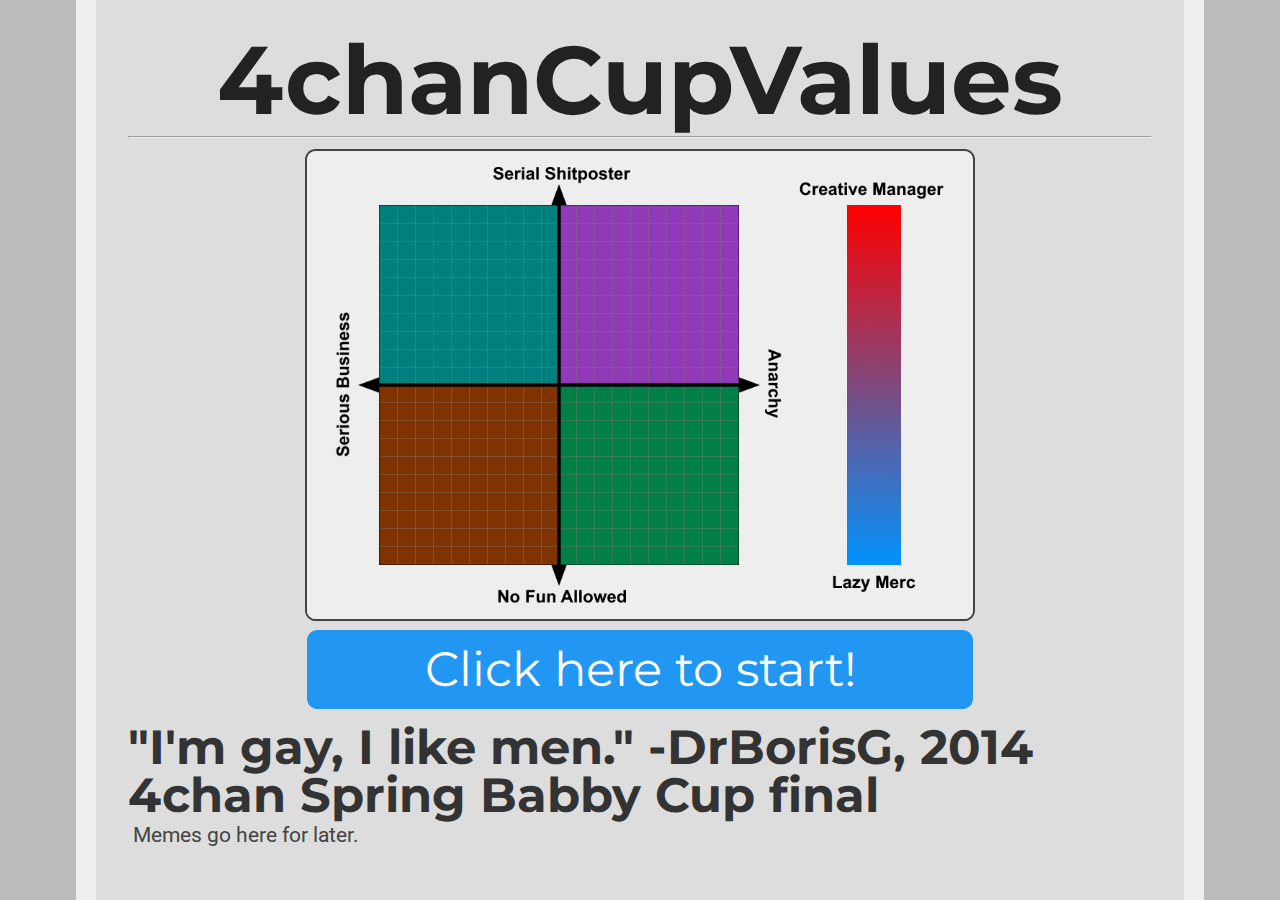
<file: index.html>
<!DOCTYPE html>
<html>
<head>
    <link href="https://fonts.googleapis.com/css?family=Montserrat:300,400,700|Roboto:400,700" rel="stylesheet">
    <link href='style.css' rel='stylesheet' type='text/css'>
    <title>4chanCupValues - 4chan Cup Manager Compass</title>
    <link rel="icon" type="x-icon" href="icon.png">
    <link rel="shortcut icon" type="x-icon" href="icon.png">
    <meta charset="utf-8">
</head>
<body>
    <h1>4chanCupValues</h1>
    <hr>
    <img src="compass.png" id="banner"></canvas>
    <button class="button" onclick="location.href='instructions.html';" style="font-size:36pt;">Click here to start!</button>
    
    <h2>"I'm gay, I like men." -DrBorisG, 2014 4chan Spring Babby Cup final</h2>
        <p>Memes go here for later.
        </p>
    <script type="application/javascript" src="questions.js"></script>
    <script type="text/javascript">
        var questionCount = 0;
        for (var i = 0; i < questions.length; i++) {
            for (var j = 0; j < questions[j].length; j++) {
                questionCount = questionCount + questions[i][j].length;
            }
        }
        window.onload = function() {
            var background = new Image();
            background.onload = function() {
                var c = document.createElement("canvas");
                c.width = 1850;
                c.height = 1300;
                var ctx = c.getContext("2d");
                ctx.fillStyle = "#EEEEEE"
                ctx.fillRect(0, 0, 1850, 1300);
                ctx.drawImage(background, 0, 0);
    
                document.getElementById("banner").src = c.toDataURL();
            }
            background.src = "compass.png";
        }
    </script>
</body>
</html>
</file>
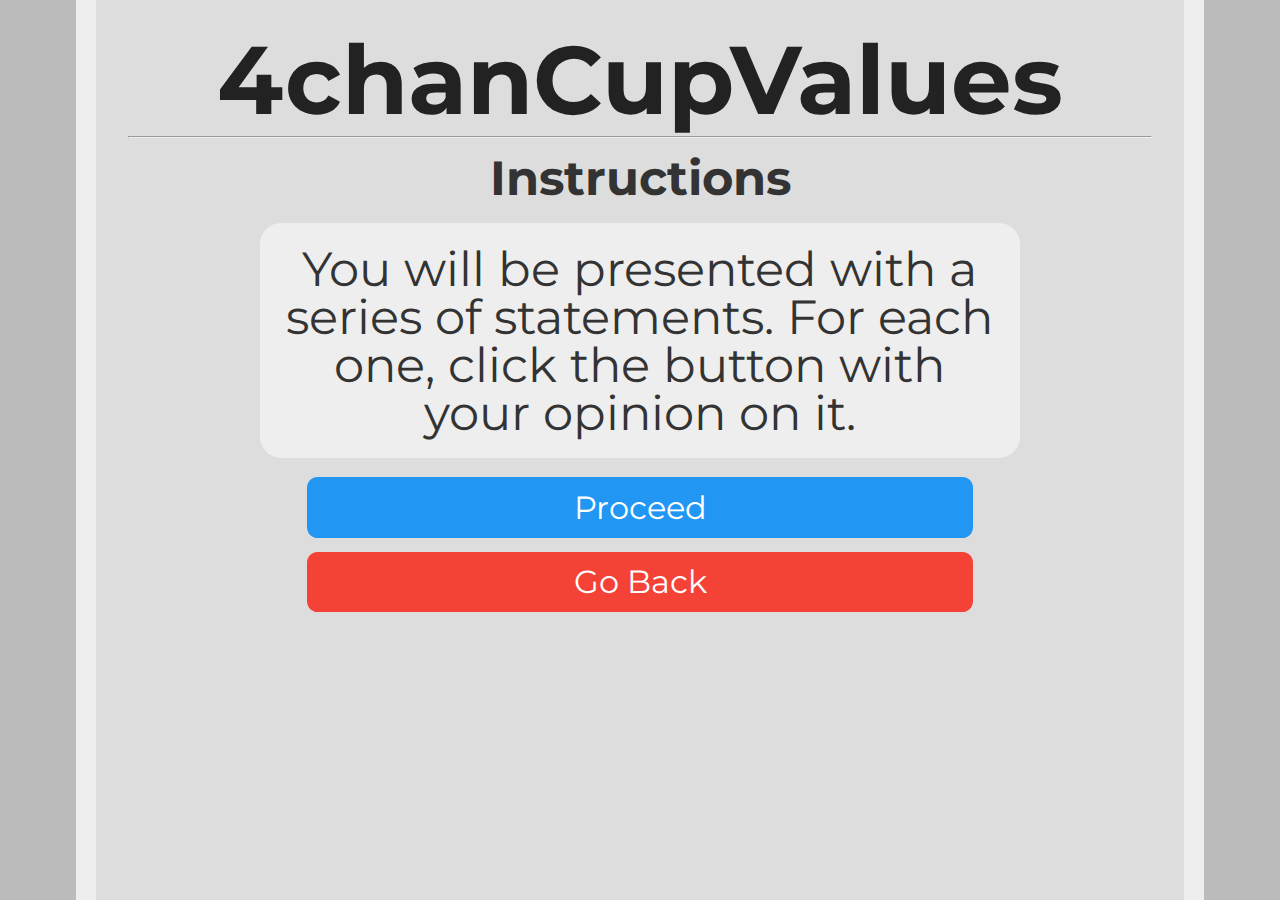
<file: instructions.html>
<head>
    <link href="https://fonts.googleapis.com/css?family=Montserrat:300,400,700|Roboto:400,700" rel="stylesheet">
    <link href='style.css' rel='stylesheet' type='text/css'>
    <title>4chanCupValues Quiz</title>
    <link rel="icon" type="x-icon" href="icon.png">
    <link rel="shortcut icon" type="x-icon" href="icon.png">
<meta charset="utf-8">
</head>
<body>    
    <h1>4chanCupValues</h1>
    <hr>
    <h2 style="text-align:center;">Instructions</h2>
    <p class="question">You will be presented with a series of statements. For each one, click the button with your opinion on it.</p>
    <button class="button" onclick="location.href='quiz.html?shuffle=true';" style="background-color: #2196f3;">Proceed</button> <br>
    <button class="button" onclick="location.href='index.html';" style="background-color: #f44336;">Go Back</button> <br>
</body>
</file>
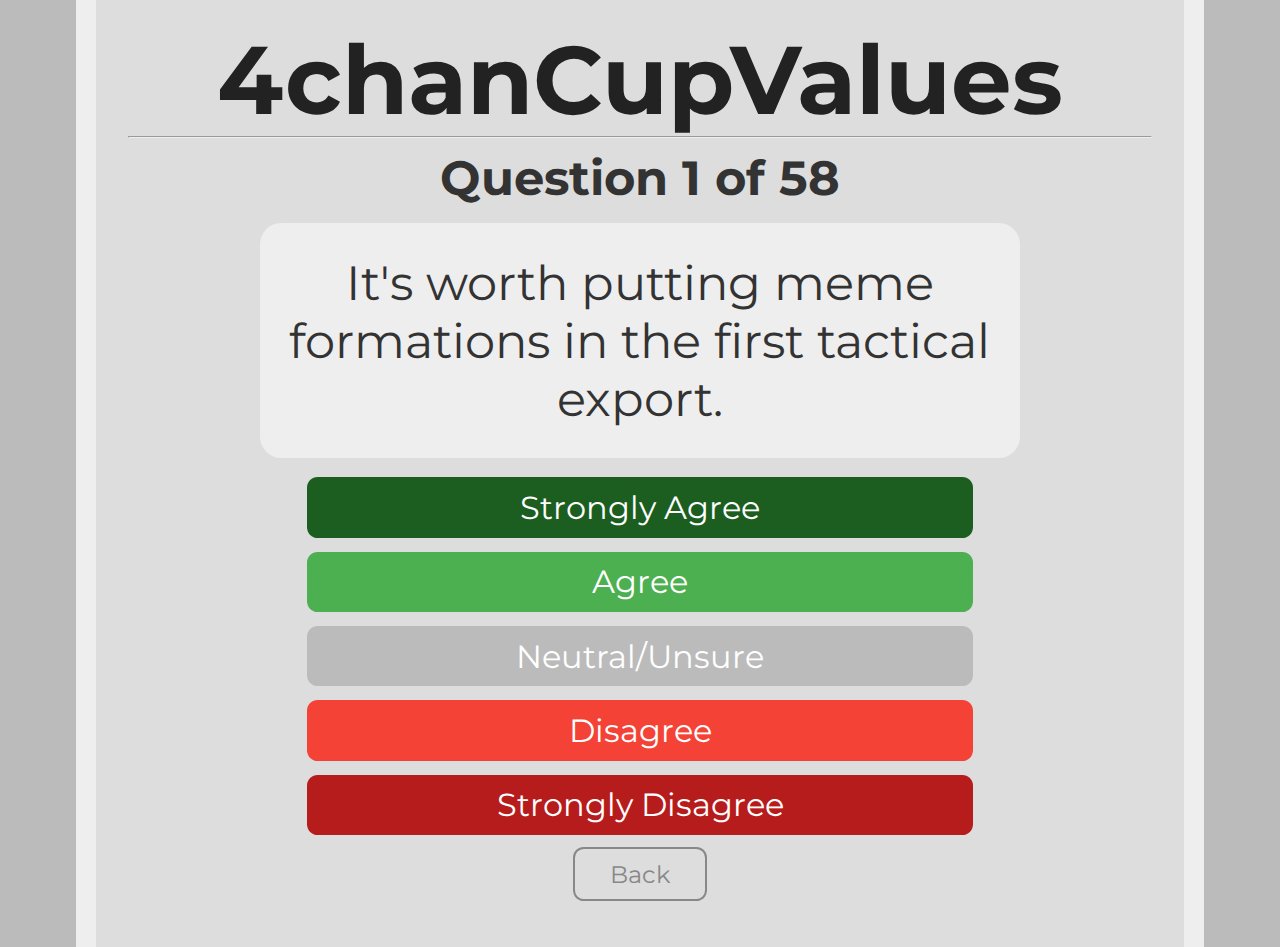
<file: quiz.html>
<head>
    <link href="https://fonts.googleapis.com/css?family=Montserrat:300,400,700|Roboto:400,700" rel="stylesheet">
    <link href='style.css' rel='stylesheet' type='text/css'>
    <title>4chanCupValues Quiz</title>
    <link rel="icon" type="x-icon" href="icon.png">
    <link rel="shortcut icon" type="x-icon" href="icon.png">
    <meta charset="utf-8">
</head>
<body>
<script type="application/javascript"
        src="questions.js">
</script>
<h1>4chanCupValues</h1>
<hr>
<h2 style="text-align:center;" id="question-number">Loading...</h2>
<div class="question"><span id="question-text"></span></div>
<button class="button" onclick="next_question( 1.0)" style="background-color: #1b5e20;">Strongly Agree</button> <br>
<button class="button" onclick="next_question( 0.5)" style="background-color: #4caf50;">Agree</button> <br>
<button class="button" onclick="next_question(   0)" style="background-color: #bbbbbb;">Neutral/Unsure</button> <br>
<button class="button" onclick="next_question(-0.5)" style="background-color: #f44336;">Disagree</button> <br>
<button class="button" onclick="next_question(-1.0)" style="background-color: #b71c1c;">Strongly Disagree</button> <br>
<button class="small_button" onclick="prev_question()" id="back_button">Back</button>
<button class="small_button_off" id="back_button_off">Back</button><br>

<script>
    var scores = [0, 0, 0]; // D/W, S/O, Q/L - User's scores
    var qn = 0; // Question number
    var answers = [];
    var quests = [];
    init_all_questions(quests);
    init_question(quests);

    document.addEventListener("click", function (e) {
        if (e.target && e.target.classList.contains("help")) {
            alert(e.target.getAttribute("title"))
        }
    });
    
    function init_all_questions(qs) {
        for(var i = 0; i < questions.length; i++)
        {
            for(var  j = 0; j < questions[i].length; j++)
            {
                for(var k = 0; k < questions[i][j].length; k++)
                {
                    var m = [i, j, k];
                    qs.push(m);
                }
            }
        }
        const urlParams = new URLSearchParams(window.location.search);
        if (urlParams.get("shuffle") == "true") {
            shuffle(qs);
        }
    }
    
    function init_question() {
        var ax = quests[qn][0];
        var rate = quests[qn][1];
        var num = quests[qn][2];
        document.getElementById("question-text").innerHTML = questions[ax][rate][num];
        document.getElementById("question-number").innerHTML = "Question " + (qn + 1) + " of " + (quests.length);
        if (qn == 0) {
            document.getElementById("back_button").style.display = 'none';
            document.getElementById("back_button_off").style.display = 'block';
        } else {
            document.getElementById("back_button").style.display = 'block';
            document.getElementById("back_button_off").style.display = 'none';
        }

    }

    function shuffle(array) {
      var currentIndex = array.length, temporaryValue, randomIndex;

      // While there remain elements to shuffle...
      while (0 !== currentIndex) {

        // Pick a remaining element...
        randomIndex = Math.floor(Math.random() * currentIndex);
        currentIndex -= 1;

        // And swap it with the current element.
        temporaryValue = array[currentIndex];
        array[currentIndex] = array[randomIndex];
        array[randomIndex] = temporaryValue;
      }

      return array;
    }

    function next_question(mult) {
        var ax = quests[qn][0];
        var rate = quests[qn][1];
        var num = quests[qn][2];
        scores[ax] += mult*(rate == 0?1:-1);
        answers[qn] = mult;
        qn++;
        if (qn < quests.length) {
            init_question();
        } else {
            results();
        }
    }
    function prev_question() {
        if (qn == 0) {
            return;
        }
        qn--;
        var ax = quests[qn][0];
        var rate = quests[qn][1];
        var num = quests[qn][2];
        scores[ax] -= answers[qn]*(rate == 0?1:-1);
        init_question();
    }
    function calc_score(scores, ax) {
        return scores[ax]/(questions[ax][0].length + questions[ax][1].length);
    }
    function results() {
        location.href = `results.html`
            + `?x=${(10 * calc_score(scores, 0)).toFixed(1)}`
            + `&y=${(10 * calc_score(scores, 1)).toFixed(1)}`
            + `&z=${(16 * calc_score(scores, 2)).toFixed(1)}`
    }
</script>
</body>
</file>
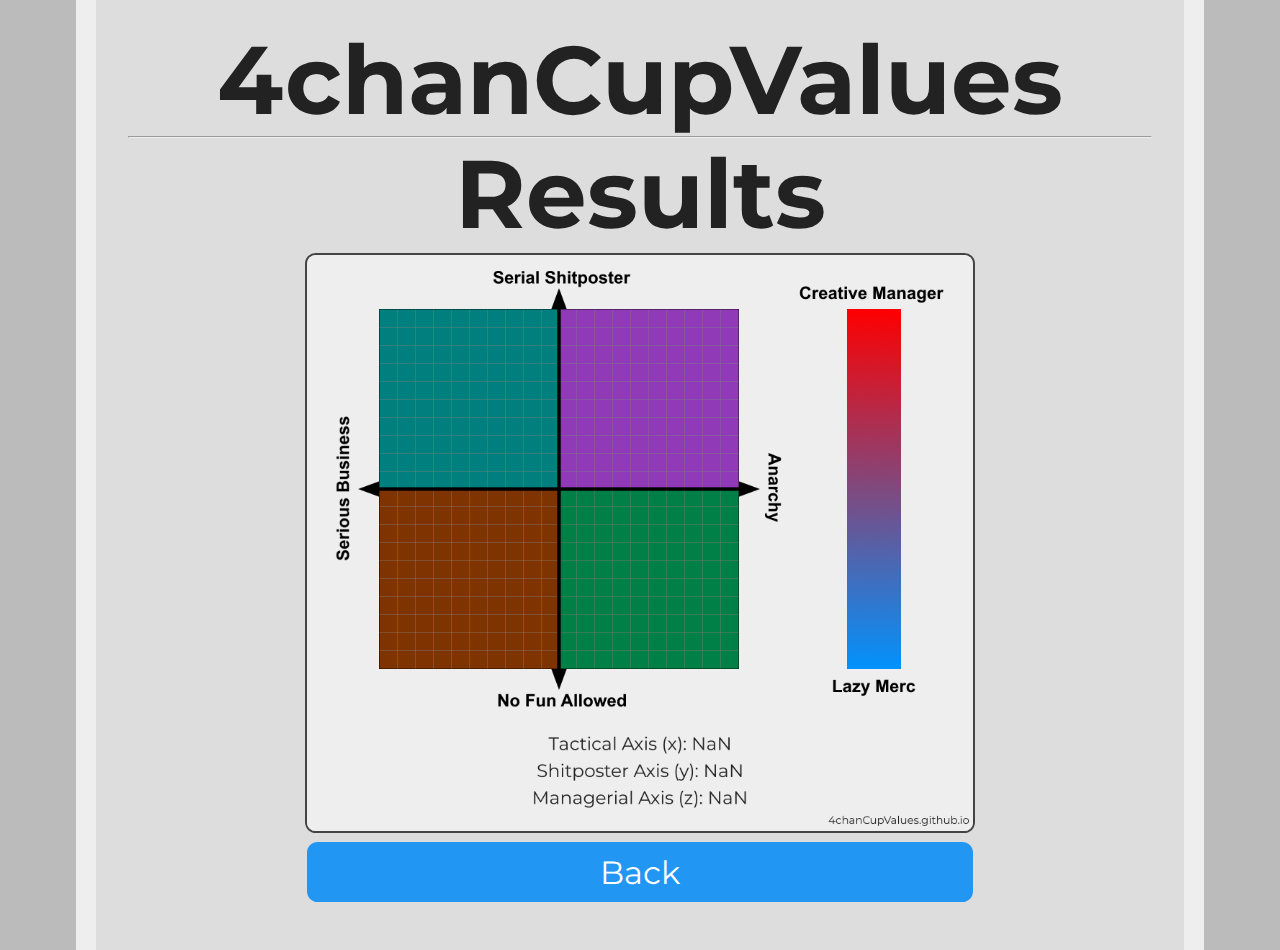
<file: results.html>
<head>
    <link href="https://fonts.googleapis.com/css?family=Montserrat:300,400,700|Roboto:400,700" rel="stylesheet">
    <link href='style.css' rel='stylesheet' type='text/css'>
    <title>4chanCupValues Results</title>
    <link rel="icon" type="x-icon" href="icon.png">
    <link rel="shortcut icon" type="x-icon" href="icon.png">
    <meta charset="utf-8">
    </head>
    
    <body>
    <h1>4chanCupValues</h1>
    <hr>
    
    <h1>Results</h1>
    
    <img src="" id="banner"></canvas>
    <button class="button" onclick="location.href='index.html';" style="background-color: #2196f3;">Back</button> <br>
    
    <script>
        const urlParams = new URLSearchParams(window.location.search);
        x_axis  = parseFloat(urlParams.get("x"))
        y_axis   = parseFloat(urlParams.get("y"))
        z_axis  = parseFloat(urlParams.get("z"))
    
        window.onload = function() {
            var background = new Image();
            background.onload = function() {
                var c = document.createElement("canvas");
                c.width = 1850;
                c.height = 1600;
                var ctx = c.getContext("2d");
                ctx.fillStyle = "#EEEEEE"
                ctx.fillRect(0, 0, 1850, 1600);
                ctx.drawImage(background, 0, 0);
    
                var dot = c.getContext("2d");
                dot.beginPath();
                dot.arc(200 + (1000 * (x_axis+10)/20), 1150 - (1000 * (y_axis + 10)/20), 25, 0, 2 * Math.PI);
                dot.fillStyle = 'red';
                dot.fill();
                dot.stroke();
    
                var line = c.getContext("2d");
                line.beginPath();
                line.moveTo(1500, 1145 - (1000 * (z_axis + 16)/32));
                line.lineTo(1650, 1145 - (1000 * (z_axis + 16)/32));
                line.lineWidth = 10;
                line.strokeStyle = "yellow";
                line.stroke();
    
                ctx.font="50px Montserrat"
                ctx.textAlign="center"
                ctx.fillStyle="#222222"
                ctx.fillText("Tactical Axis (x): " + x_axis, 925, 1375)
                ctx.fillText("Shitposter Axis (y): " + y_axis, 925, 1450)
                ctx.fillText("Managerial Axis (z): " + z_axis, 925, 1525)
                ctx.textAlign="right"
                ctx.font="30px Montserrat"
                ctx.fillText("4chanCupValues.github.io", 1840, 1580)
    
                document.getElementById("banner").src = c.toDataURL();
            }
            background.src = "./compass.png";
        }
        </script>
    </body>
</file>
<file: style.css>
html {
    background-color: #bbbbbb;
    padding: 0px;
}
body {
    width: 80%;
    min-height: calc(100vh - 4em);
    margin: 0 auto;
    padding: 2em;
    background-color: #dddddd;
    border-color: #eeeeee;
    border-left-style: solid;
    border-right-style: solid;
    border-width: 20px;
}
p {
    color: #444444;
    font-family: 'Roboto', sans-serif;
    font-size: 16pt;
    line-height: 1;
    margin: 4pt;
}
a{
    color: #2222DD;
}
a:hover{
    color: #22DDDD;
}
p.value-description {
    text-indent: -16pt;
    margin-left: 20pt;
}
.question {
    margin: 16pt auto;
    color: #333333;
    font-family: 'Montserrat', sans-serif;
    font-weight: normal;
    width: 70%;
    min-width: 500pt;
    min-height: 144pt;
    background-color: #eeeeee;
    padding: 16pt;
    border-radius: 16pt;
    font-size: 36pt;
    display: flex;
    justify-content: center;
    align-items: center;
    text-align: center;
}
sup {
    font-size: xx-large;
    border-bottom: 1px dotted #000;
    text-decoration: none;
    cursor: help;
}
h1 {
    color: #222222;
    font-family: 'Montserrat', sans-serif;
    font-size: 72pt;
    text-align: center;
    line-height: 72pt;
    margin-top: 0pt;
    margin-bottom: 0pt;
}
h2 {
    color: #333333;
    font-family: 'Montserrat', sans-serif;
    font-size: 36pt;
    line-height: 36pt;
    margin-top: 12pt;
    margin-bottom: 0pt;
	overflow-wrap: break-word;
}
li {
    font-size: 16pt;
    text-indent: 16pt;
}
a {
    font-family: inherit;
}
img.center {
    display: block;
    margin: 1em auto;
    width: 50%;
    min-width: 500pt;
}
.button {
    background-color: #2196f3;
    font-family: 'Montserrat', sans-serif;
    border: none;
    border-radius: 8pt;
    color: white;
    padding: 8pt;
    width: 50%;
    min-width: 500pt;
    text-align: center;
    text-decoration: none;
    display: block;
    font-size: 24pt;
    margin: -2px auto;
    cursor: pointer;
}
.small_button, .small_button_off {
    background-color: #333;
    font-family: 'Montserrat', sans-serif;
    border: none;
    border-radius: 8pt;
    color: white;
    padding: 8pt;
    width: 10%;
    min-width: 100pt;
    text-align: center;
    text-decoration: none;
    display: block;
    font-size: 18pt;
    margin: -2px auto;
    cursor: pointer;
}
.small_button_off {
    background-color: #ddd;
    color: #888;
    border: 2px solid #888;
    cursor: not-allowed;
    margin: -4px auto;
}
div.text-wrapper {
    font-family: 'Montserrat', sans-serif;
    font-size: 36pt;
    line-height: 36pt;
    color: #222222;
    display: inline-block;
}
span.weight-300 {
    font-weight: 300;
}
#banner {
    border-color: #444444;
    border-style: solid;
    border-width: 2px;
    border-radius: 8pt;
    display: block;
    margin: 8pt;
    margin-left: auto;
    margin-right: auto;
    max-width: 50%;
	min-width: 500pt;
}
</file>
